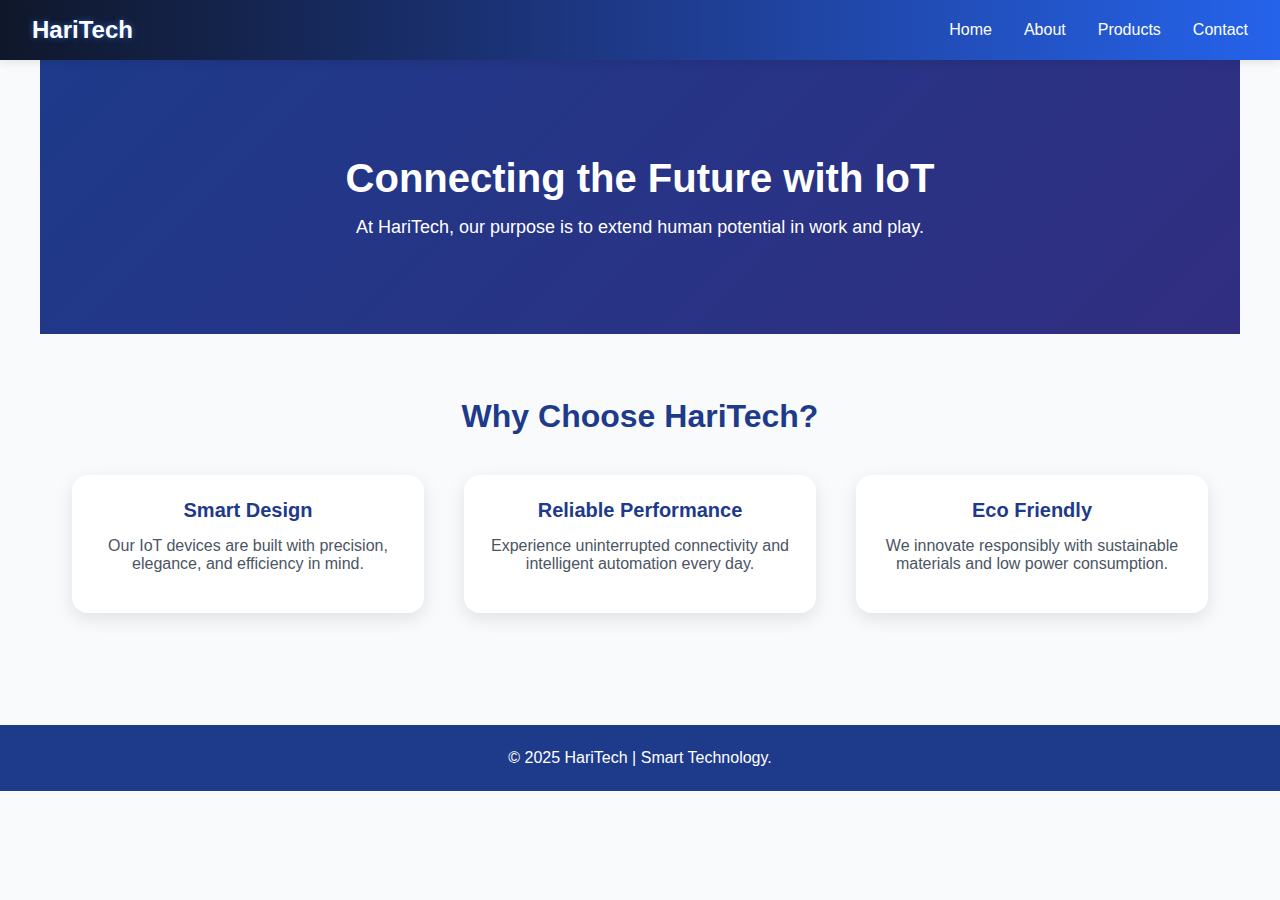
<file: index.html>
<!DOCTYPE html>
<html lang="en">
<head>
  <meta charset="UTF-8">
  <meta name="viewport" content="width=device-width, initial-scale=1.0">
  <title>Index |HariTech</title>
  <link rel="stylesheet" href="style.css">
</head>
<body>
  
  <nav>
    <h1 class="logo">HariTech</h1>
    <ul>
      <li><a href="index.html">Home</a></li>
      <li><a href="about.html">About</a></li>
      <li><a href="product.html">Products</a></li>
      <li><a href="contact.html">Contact</a></li>
    </ul>
  </nav>

  <section class="hero">
    <h2>Connecting the Future with IoT</h2>
    <p>At HariTech, our purpose is to extend human potential in work and play.</p>
  </section>

  <section>
    <h3><b>Why Choose HariTech?</b></h3>
    <div class="grid">
      <div class="card">
        <h4>Smart Design</h4>
        <p>Our IoT devices are built with precision, elegance, and efficiency in mind.</p>
      </div>
      <div class="card">
        <h4>Reliable Performance</h4>
        <p>Experience uninterrupted connectivity and intelligent automation every day.</p>
      </div>
      <div class="card">
        <h4>Eco Friendly</h4>
        <p>We innovate responsibly with sustainable materials and low power consumption.</p>
      </div>
    </div>
  </section>

  <footer>
    © 2025 HariTech | Smart Technology.
  </footer>

</body>
</html>
</file>
<file: style.css>
/* General Styles */
* {
  margin: 0;
  padding: 0;
  box-sizing: border-box;
}

body {
  font-family: 'Poppins', sans-serif;
  color: #1f2937;
  background: #f9fafb;
  scroll-behavior: smooth;
}

/* Navigation */
nav {
  background: linear-gradient(90deg, #0f172a, #1e3a8a, #2563eb);
  position: sticky;
  top: 0;
  z-index: 50;
  box-shadow: 0 2px 10px rgba(0, 0, 0, 0.1);
  color: white;
  padding: 1rem 2rem;
  display: flex;
  justify-content: space-between;
  align-items: center;
}

nav ul {
  list-style: none;
  display: flex;
  gap: 2rem;
}

nav a {
  color: white;
  text-decoration: none;
  transition: color 0.25s ease, transform 0.18s ease;
}

nav a:hover {
  color: #93c5fd;
  transform: scale(1.03);
}

.logo {
  font-size: 1.5rem;
  font-weight: 700;
  color: white;
  text-shadow: 0 0 6px rgba(59, 130, 246, 0.6);
  transition: all 0.3s ease;
  cursor: pointer;
  animation: glowPulse 2s infinite ease-in-out;
}

.logo:hover {
  color: goldenrod;
  text-shadow: 0 0 25px rgba(59, 130, 246, 0.8);
  transform: scale(1.03);
}

@keyframes glowPulse {
  0%, 100% {
    text-shadow: 0 0 4px rgba(59, 130, 246, 0.4);
  }
  50% {
    text-shadow: 0 0 10px rgba(59, 130, 246, 0.9);
  }
}

/* Hero Section */
.hero {
  background: linear-gradient(135deg, #1e3a8a, #312e81);
  color: white;
  text-align: center;
  padding: 6rem 2rem;
}

.hero h2 {
  font-size: 2.5rem;
  color: white;
  font-weight: 700;
  margin-bottom: 1rem;
}

.hero p {
  font-size: 1.125rem;
  max-width: 600px;
  margin: 0 auto;
}

/* Sections */
section {
  padding: 4rem 2rem;
  max-width: 1200px;
  margin: 0 auto;
}

h2 {
  font-size: 2.5rem;
  font-weight: 700;
  text-align: center;
  color: #1e3a8a;
  margin-bottom: 2rem;
}

h3 {
  font-size: 2rem;
  font-weight: 700;
  text-align: center;
  color: #1e3a8a;
  margin-bottom: 2.5rem;
}

/* Grid Layout */
.grid {
  display: grid;
  grid-template-columns: repeat(auto-fit, minmax(280px, 1fr));
  gap: 2.5rem;
}

/* Cards */
.card {
  background: white;
  border-radius: 1rem;
  padding: 1.5rem;
  box-shadow: 0 6px 18px rgba(0, 0, 0, 0.1);
  transition: transform 0.3s ease, box-shadow 0.3s ease;
  text-align: center;
}

.card:hover {
  transform: translateY(-6px);
  box-shadow: 0 14px 36px rgba(0, 0, 0, 0.15);
}

.card img {
  width: 100%;
  border-radius: 0.5rem;
  margin-bottom: 1rem;
}
 
.card h4 {
  font-size: 1.25rem;
  font-weight: 600;
  color: #1e3a8a;
  margin-bottom: 0.95rem;
}

.card p {
  color: #4b5563;
  margin-bottom: 1rem;
}

.card .price {
  font-weight: 700;
  font-size: 1.125rem;
  color: #1f2937;
  margin-bottom: 1rem;
}

/* Buttons */
button {
  background: #2563eb;
  color: white;
  padding: 0.75rem 1.5rem;
  border: none;
  border-radius: 0.5rem;
  font-weight: 600;
  cursor: pointer;
  transition: background 0.3s ease, transform 0.2s ease;
}

button:hover {
  background: #1d4ed8;
  transform: translateY(-2px);
}

.clear-btn {
  background: #dc2626;
}

.clear-btn:hover {
  background: #b91c1c;
}

/* About Page - Team */
.team-grid {
  display: grid;
  grid-template-columns: repeat(auto-fit, minmax(250px, 1fr));
  gap: 2rem;
  margin-bottom: 3rem;
}

.team-card {
  background: white;
  padding: 2rem;
  border-radius: 1rem;
  box-shadow: 0 4px 6px rgba(0, 0, 0, 0.1);
  text-align: center;
  transition: transform 0.3s ease, box-shadow 0.3s ease;
}

.team-card:hover {
  transform: translateY(-5px);
  box-shadow: 0 10px 15px rgba(0, 0, 0, 0.15);
}

.team-card h4 {
  font-size: 1.25rem;
  font-weight: 700;
  color: #1e3a8a;
  margin-bottom: 0.5rem;
}

.team-card p {
  color: #4b5563;
  font-weight: 600;
}

/* About/Contact - Text Content */
.text-content {
  max-width: 800px;
  margin: 0 auto 4rem;
  text-align: center;
  font-size: 1.125rem;
  line-height: 1.8;
}

/* Tables */
table {
  width: 100%;
  background: white;
  border-radius: 1rem;
  box-shadow: 0 4px 6px rgba(0, 0, 0, 0.1);
  overflow: hidden;
  border-collapse: collapse;
}

thead {
  background: #1e3a8a;
  color: white;
}

th, td {
  padding: 1.25rem 1.5rem;
  text-align: left;
}

tbody tr {
  border-bottom: 1px solid #dbeafe;
  transition: background 0.2s ease;
}

tbody tr:hover {
  background: #eff6ff;
}

tbody tr:last-child {
  border-bottom: none;
}

td:first-child {
  font-weight: 700;
  color: #1e3a8a;
}

/* Contact Page Specific */
.contact-table td {
  text-align: center;
  vertical-align: top;
}

.email-btn {
  display: inline-block;
  background: #2563eb;
  color: white;
  padding: 0.75rem 1.5rem;
  border-radius: 0.5rem;
  text-decoration: none;
  font-weight: 600;
  transition: background 0.3s ease;
}

.email-btn:hover {
  background: #1d4ed8;
}

/* Cart Section */
.cart-section {
  background: white;
  padding: 2rem;
  border-radius: 1rem;
  box-shadow: 0 4px 6px rgba(0, 0, 0, 0.1);
  max-width: 700px;
  margin: 4rem auto 0;
}

.cart-section h3 {
  font-size: 1.5rem;
  color: #1e3a8a;
  margin-bottom: 1.5rem;
  text-align: left;
}

#cart-items {
  list-style: none;
  margin-bottom: 1.5rem;
}

#cart-items li {
  color: #4b5563;
  margin-bottom: 0.5rem;
}

.cart-total {
  font-weight: 600;
  font-size: 1.125rem;
  margin-bottom: 1rem;
}

/* Footer */
footer {
  background: #1e3a8a;
  color: white;
  text-align: center;
  padding: 1.5rem;
  margin-top: 3rem;
}

/* Responsive Design */
@media (max-width: 768px) {
  nav {
    flex-direction: column;
    gap: 1rem;
  }

  nav ul {
    gap: 1rem;
  }

  .hero {
    padding: 3rem 1rem;
  }

  .hero h2 {
    font-size: 2rem;
  }

  h2 {
    font-size: 2rem;
  }

  section {
    padding: 2rem 1rem;
  }

  .grid {
    grid-template-columns: 1fr;
  }
}
</file>
